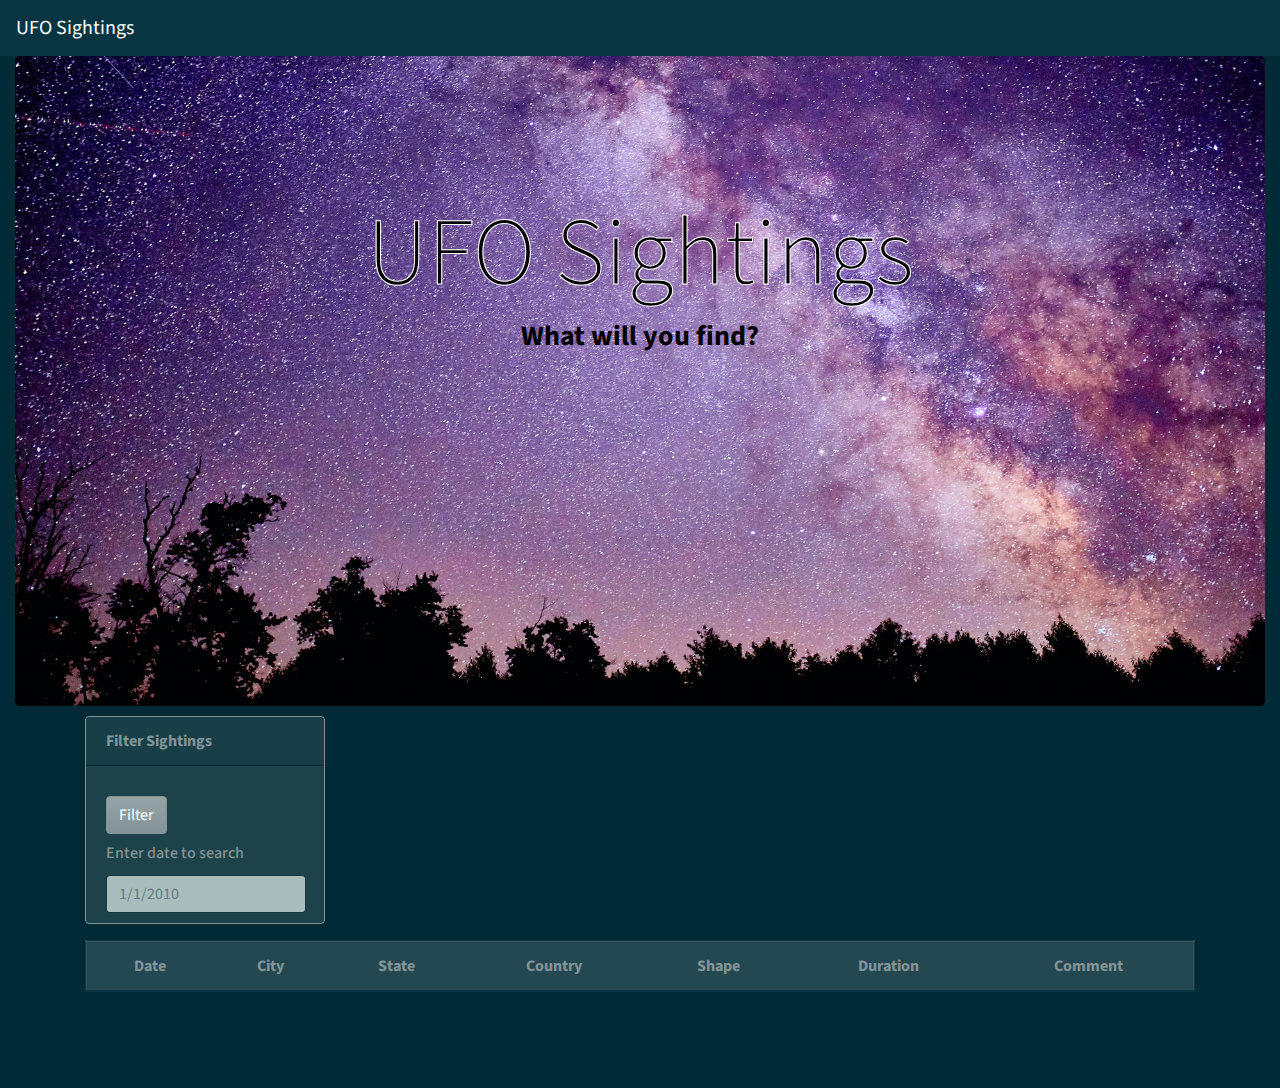
<file: UFO-level-1/index.html>
<!DOCTYPE html>
<html lang="en">

<head>
    <meta charset="UTF-8">
    <meta name="viewport" content="width=device-width, initial-scale=1.0">
    <title>UFO Sightings!</title>
    <!-- Bootstrap theme -->
    <link rel="stylesheet" href="static/bootstrap.css">
    <link rel="stylesheet" href="static/style.css">
    <!-- source: https://animate.style/#attention_seekers -->
    <link rel="stylesheet" href="https://cdnjs.cloudflare.com/ajax/libs/animate.css/4.0.0/animate.min.css">
</head>

<body>
    <!-- navbar  -->
    <nav class="navbar  navbar-dark bg-dark">
        <a class="navbar-brand" href="index.html">UFO Sightings</a>
    </nav>

    <div class="container-fluid">
        <div class="jumbotron_update hero">
            <!-- animations source: https://animate.style/#attention_seekers -->
            <h1 id="header1" class="center_txt animate__animated animate__fadeInUp">UFO Sightings</h1>
            <!-- animations source: https://animate.style/#attention_seekers -->
            <h3 id="header2" class="center_txt animate__animated animate__fadeInUp animate__delay-1s">What will you
                find?</h3>
        </div>
    </div>

    <div class="container">

        <!-- filter button and label -->
        <div class="card border-secondary mb-3 padding_form card_width">
            <div class="card-header">
                <strong>
                    Filter Sightings
                </strong>
            </div>
            <div class="card-body">
                <button type="button" id="button" class="btn btn-secondary padding_form">Filter</button>
                <h6 class="card-title">Enter date to search</h6>
                <form>
                    <input type="text" class="form-control filter_form form" placeholder="1/1/2010" id="inputDefault">
                </form>
            </div>
        </div>

        <!-- format data table -->
        <div>
            <table class="table table-hover table_border">
                <thead>
                    <tr class="table-active">
                        <th class="table_text" scope="col">Date</th>
                        <th class="table_text" scope="col">City</th>
                        <th class="table_text" scope="col">State</th>
                        <th class="table_text" scope="col">Country</th>
                        <th class="table_text" scope="col">Shape</th>
                        <th class="table_text" scope="col">Duration</th>
                        <th class="table_text" scope="col">Comment</th>
                    </tr>
                </thead>
                <tbody>

                </tbody>
            </table>
        </div>
    </div>

    <!-- add invisible alert - will be visible if user enters criteria that is not available -->
    <div class="alert alert-secondary alert_hide">
        <p class="center_txt">Oops! No sightings match your selection.</p>
    </div>

    <!-- javascript references -->
    <!-- reference to make filter form work -->
    <script src="https://code.jquery.com/jquery-3.5.1.slim.min.js"></script>
    <script src="https://d3js.org/d3.v5.min.js"></script>
    <script type="text/javascript" src="static/data.js"></script>
    <script type="text/javascript" src="static/app.js"></script>

</body>

</html>
</file>
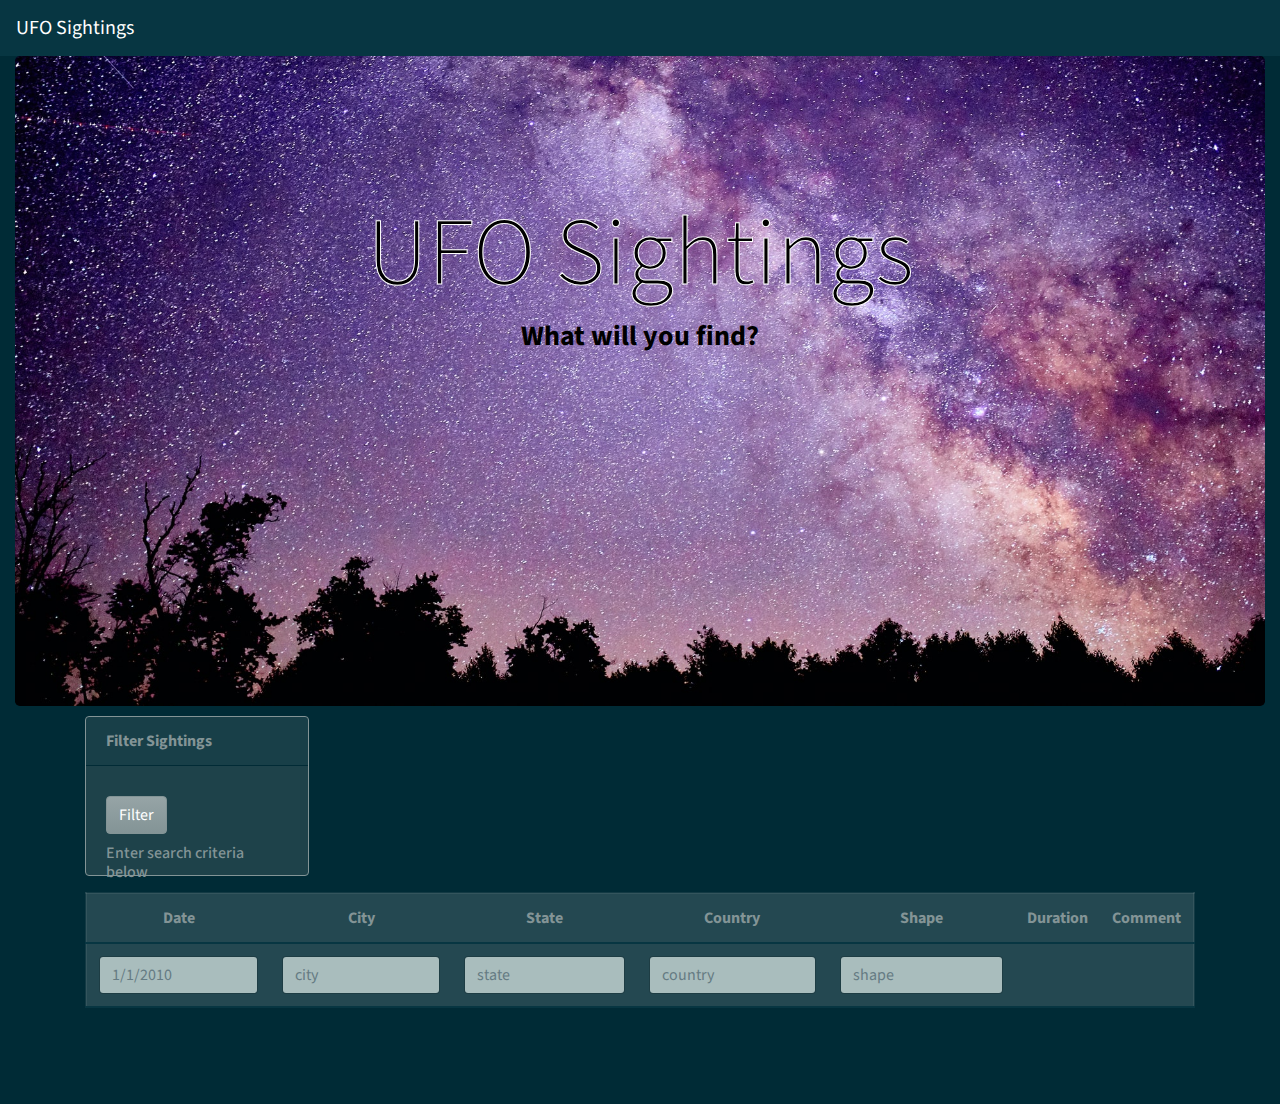
<file: UFO-level-2/index.html>
<!DOCTYPE html>
<html lang="en">

<head>
    <meta charset="UTF-8">
    <meta name="viewport" content="width=device-width, initial-scale=1.0">
    <title>UFO Sightings!</title>
    <!-- Bootstrap theme -->
    <link rel="stylesheet" href="static/bootstrap.css">
    <link rel="stylesheet" href="static/style.css">
    <!-- source: https://animate.style/#attention_seekers -->
    <link rel="stylesheet" href="https://cdnjs.cloudflare.com/ajax/libs/animate.css/4.0.0/animate.min.css">
</head>

<body>
    <!-- navbar  -->
    <nav class="navbar  navbar-dark bg-dark">
        <a class="navbar-brand" href="index.html">UFO Sightings</a>
    </nav>

    <div class="container-fluid">
        <div class="jumbotron_update hero">
            <!-- animations source: https://animate.style/#attention_seekers -->
            <h1 id="header1" class="center_txt animate__animated animate__fadeInUp">UFO Sightings</h1>
            <!-- animations source: https://animate.style/#attention_seekers -->
            <h3 id="header2" class="center_txt animate__animated animate__fadeInUp animate__delay-1s">What will you
                find?</h3>
        </div>
    </div>


    <div class="container">
        <!-- filter button and label -->
        <div class="card border-secondary mb-3 padding_form card_width">
            <div class="card-header">
                <strong>
                    Filter Sightings
                </strong>
            </div>
            <div class="card-body">
                <button type="button" id="button" class="btn btn-secondary padding_form">Filter</button>
                <h6 class="card-title">Enter search criteria below</h6>
            </div>
        </div>

        <!-- format data table -->
        <div>
            <table class="table table-hover table_border">
                <thead>
                    <tr class="table-active">
                        <th class="table_text" scope="col">Date</th>
                        <th class="table_text" scope="col">City</th>
                        <th class="table_text" scope="col">State</th>
                        <th class="table_text" scope="col">Country</th>
                        <th class="table_text" scope="col">Shape</th>
                        <th class="table_text" scope="col">Duration</th>
                        <th class="table_text" scope="col">Comment</th>
                    </tr>
                    <!-- Filter Forms -->
                    <tr class="table-active">
                        <th>
                            <form>
                                <input type="text" class="form-control form" placeholder="1/1/2010" id="date">
                            </form>
                        </th>
                        <th>
                            <form>
                                <input type="text" class="form-control form" placeholder="city" id="city">
                            </form>
                        </th>
                        <th>
                            <form>
                                <input type="text" class="form-control form" placeholder="state" id="state">
                            </form>
                        </th>
                        <th>
                            <form>
                                <input type="text" class="form-control form" placeholder="country" id="country">
                            </form>
                        </th>
                        <th>
                            <form>
                                <input type="text" class="form-control form" placeholder="shape" id="shape">
                            </form>
                        </th>
                        <th></th>
                        <th></th>
                    </tr>

                </thead>
                <tbody>

                </tbody>
            </table>

        </div>

    </div>
    <!-- add invisible alert - will be visible if user enters criteria that is not available -->
    <div class="alert alert-secondary alert_hide">
        <p class="center_txt">Oops! No sightings match your selections.</p>
    </div>
    <!-- javascript references -->
    <!-- reference to make filter form work -->
    <script src="https://code.jquery.com/jquery-3.5.1.slim.min.js"></script>
    <script src="https://d3js.org/d3.v5.min.js"></script>
    <script type="text/javascript" src="static/data.js"></script>
    <script type="text/javascript" src="static/app.js"></script>

</body>

</html>
</file>
<file: UFO-level-1/static/style.css>
/* IDs */

/* main title details */
#header1 {
  font-size: 6rem;
  font-weight: 300;
  color: black;
    /* source:https://www.kirupa.com/tricks/text_outline_effect.htm */
  -webkit-text-stroke-width: 1px;
  -webkit-text-stroke-color: white;
  margin-top: 10%;
}

/* subtitle details */
#header2 {
  color: black;
  font-weight: bold;
}

/* Classes */

/* changing filter input box length */
.filter_form {
    width: 200px;
}

/* Center text */
.center_txt {
    text-align: center;
}  

/* updating jumbotron class from bootstrap */
.jumbotron_update {
    padding-bottom: 2rem;
    margin-bottom: 2rem;
    background-color: #073642;
    border-radius: 0.3rem;
}

/* padding below filter form */
.padding_form {
  margin-bottom: 10px;
  margin-top: 10px;
}

/* setting card dimensions with filter information */
.card_width {
  max-width: 15rem;
  height: 13rem;
}

/* format table text to be centered */
.table_text {
  text-align: center;
}

/* format table with borders */
.table_border {
  border: 2px solid rgba(255, 255, 255, 0.075);
}

/* animation delay for subtitle */
.delay {
  --animate-delay: 1.5s;
}

/* code from example index.html provided in HW 14 */
/* background image details */
.hero {
  position: relative;
  height: 650px;
  padding: 20px;
  margin: 0;
  background: black;
  /* trees_nightsky - source:https://unsplash.com/photos/UFqKI4QWd2k */
  background-image: url("../Images/trees_nightsky.jpg");
  background-position:center;
  background-size: cover;
  background-position-y: bottom;
}

/* styling for when alert is visible to user */
.alert_details {
  width: 450px;
  height:50px;
  margin-left: auto;
  margin-right: auto;
  visibility: visible;
}

/* hide alert until user inputs criteria that cannot be found */
.alert_hide {
  visibility: hidden;
}
</file>
<file: UFO-level-2/static/style.css>
/* IDs */

/* main title details */
#header1 {
  font-size: 6rem;
  font-weight: 300;
  color: black;
    /* source:https://www.kirupa.com/tricks/text_outline_effect.htm */
  -webkit-text-stroke-width: 1px;
  -webkit-text-stroke-color: white;
  margin-top: 10%;
}

/* subtitle details */
#header2 {
  color: black;
  font-weight: bold;
}

/* Classes */


/* Center text */
.center_txt {
  text-align: center;
}

/* animation delay for subtitle */
.delay {
  --animate-delay: 1.5s;
}

/* updating jumbotron class from bootstrap */
.jumbotron_update {
  padding-bottom: 2rem;
  margin-bottom: 2rem;
  background-color: #073642;
  border-radius: 0.3rem;
}


/* padding below filter form */
.padding_form {
  margin-bottom: 10px ;
  margin-top: 10px;
}

/* setting card dimensions with filter information */
.card_width {
  max-width: 14rem;
  height: 10rem;
}

/* format table text to be centered */
.table_text {
  text-align: center;
}

/* format table with borders */
.table_border {
  border: 2px solid rgba(255, 255, 255, 0.075);
}

/* code from example index.html provided in HW 14 */
/* background image details */
.hero {
  position: relative;
  height: 650px;
  padding: 20px;
  margin: 0;
  background: black;
  /* trees_nightsky - source:https://unsplash.com/photos/UFqKI4QWd2k */
  background-image: url("../Images/trees_nightsky.jpg");
  background-position:center;
  background-size: cover;
  background-position-y: bottom;
}

/* styling for when alert is visible to user */
.alert_details {
  width: 450px;
  height:50px;
  margin-left: auto;
  margin-right: auto;
  visibility: visible;
}

/* hide alert until user inputs criteria that cannot be found */
.alert_hide {
  visibility: hidden;
}
</file>
